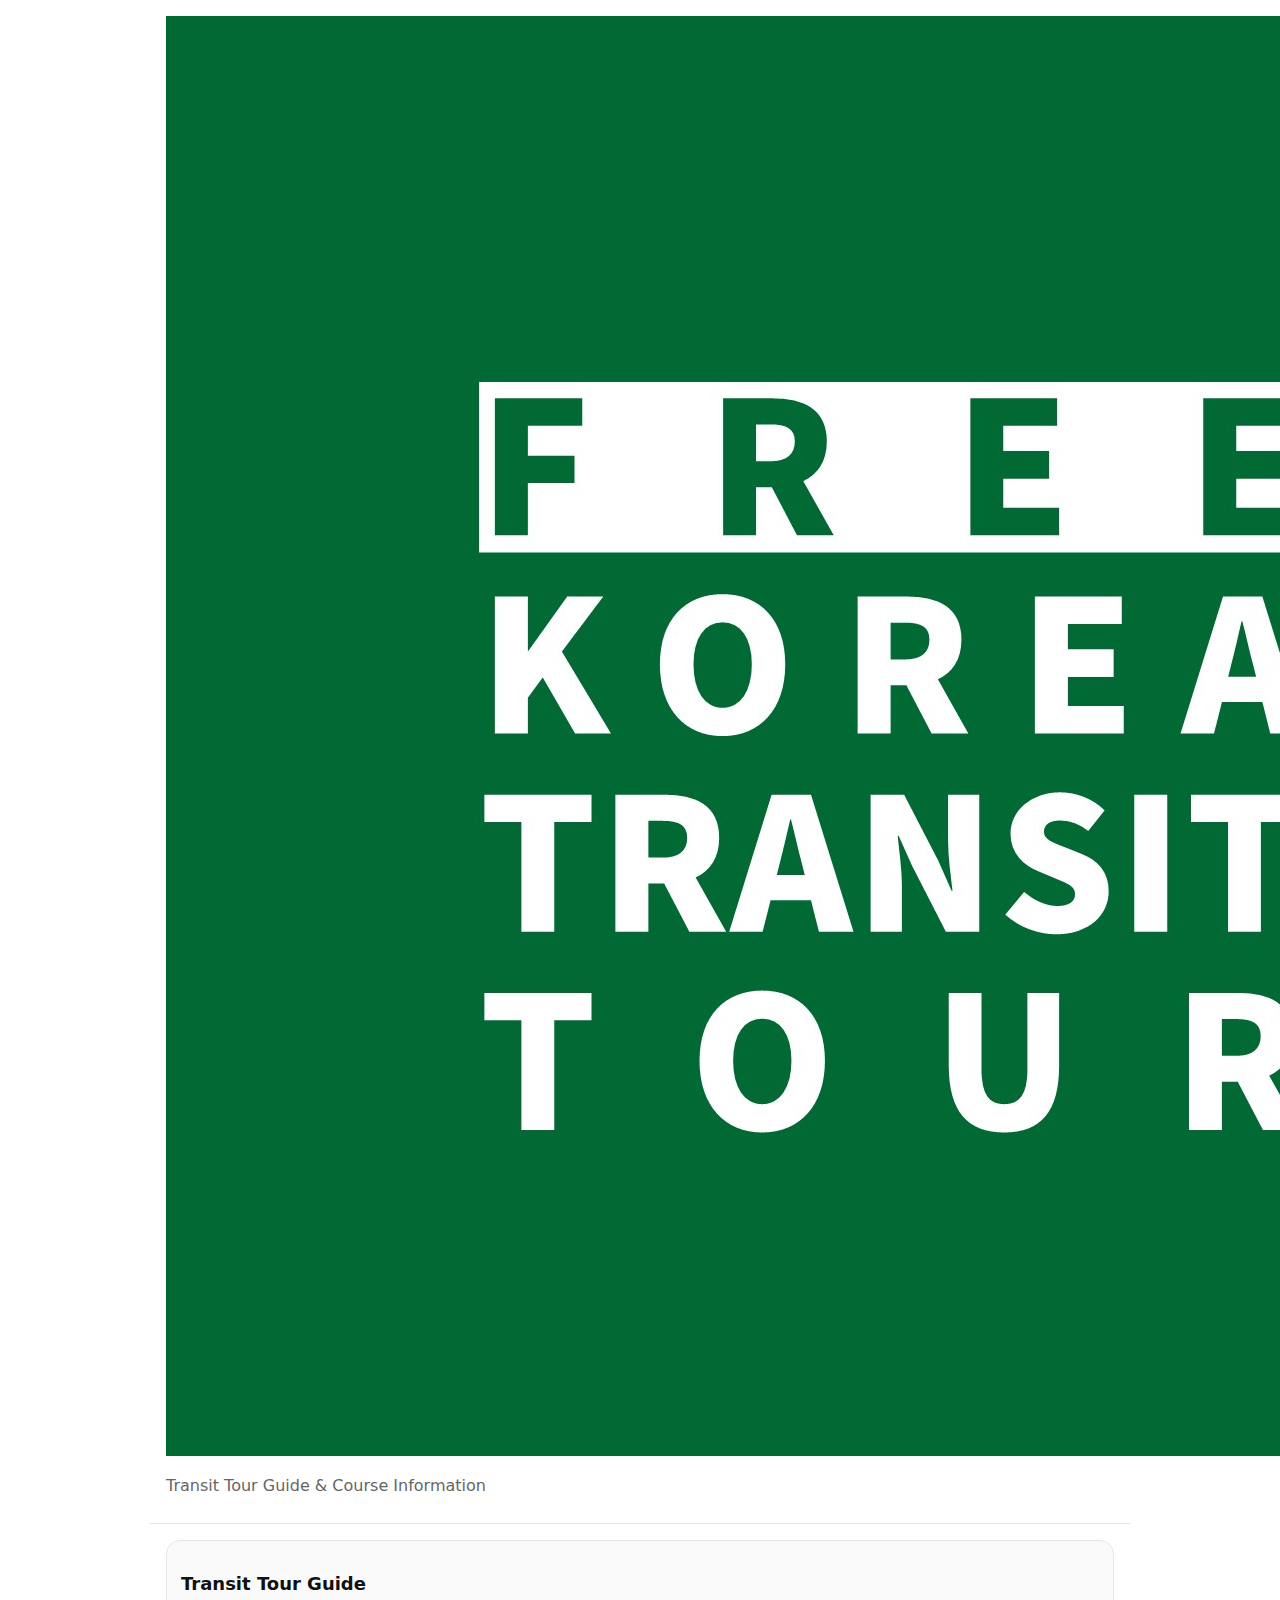
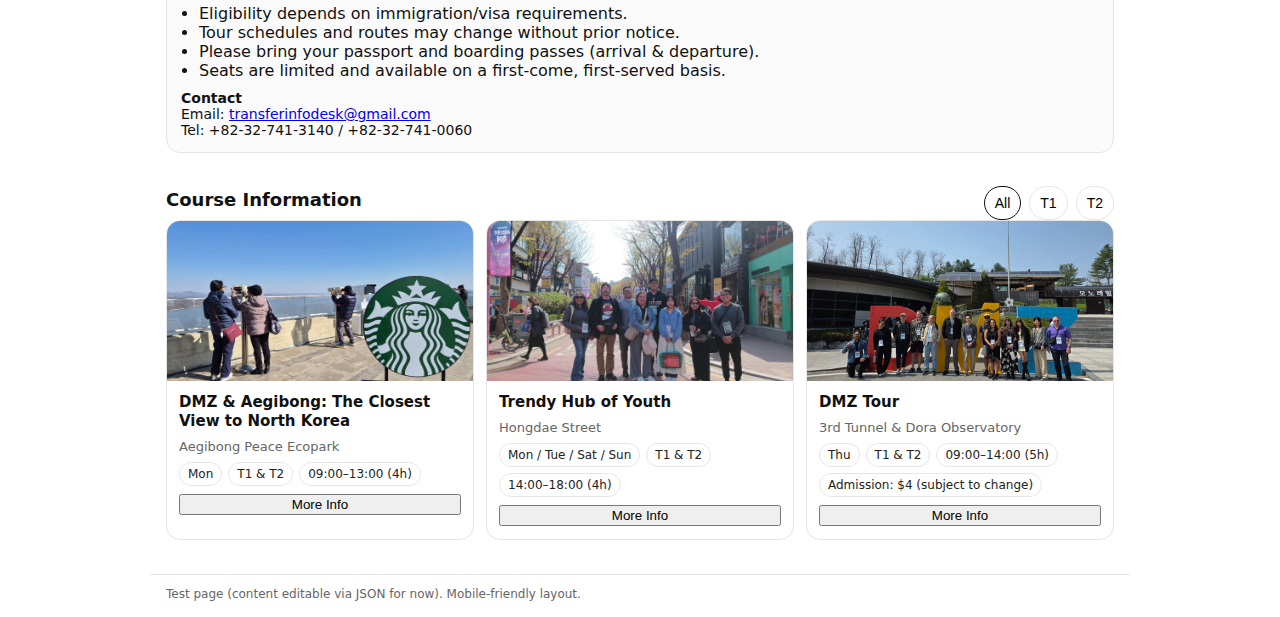
<file: index.html>
<!DOCTYPE html>
<html lang="en">
<head>
  <meta charset="UTF-8" />
  <meta name="viewport" content="width=device-width, initial-scale=1" />
  <title>Free Korea Transit Tour</title>
  <link rel="stylesheet" href="style.css" />
</head>
<body>
  <header class="container header">
    <div>
    <div class="brand">
  <img src="/images/logo.png" alt="Free Korea Transit Tour" class="logo" />
  <p id="site-subtitle" class="muted"></p>
</div>
      <p id="site-subtitle" class="muted"></p>
    </div>
  </header>

  <main class="container">
    <section class="panel" id="tour-info">
      <h2>Transit Tour Guide</h2>
      <ul id="tour-notes" class="bullets"></ul>
      <div class="contact" id="tour-contact"></div>
    </section>

    <!-- List view -->
    <section id="list-view">
      <div class="section-head">
        <h2>Course Information</h2>

        <!-- moved filters here -->
        <div class="filters">
          <button class="chip active" data-terminal="ALL">All</button>
          <button class="chip" data-terminal="T1">T1</button>
          <button class="chip" data-terminal="T2">T2</button>
        </div>
      </div>

      <div id="course-grid" class="grid"></div>
      <p id="empty-state" class="muted hidden">No courses match this filter.</p>
    </section>

    <!-- Detail view -->
    <section id="detail-view" class="hidden">
      <button id="back-btn" class="back">← Back to list</button>

      <div class="detail">
        <img id="detail-image" alt="" />
        <div class="detail-body">
          <h2 id="detail-title"></h2>
          <p id="detail-subtitle" class="muted"></p>

          <div class="meta" id="detail-meta"></div>

          <h3>Highlights</h3>
          <ul id="detail-highlights" class="bullets"></ul>

          <!-- reserve button only here -->
          <a id="detail-reserve" class="reserve" target="_blank" rel="noopener">
            Reserve
          </a>
        </div>
      </div>
    </section>
  </main>

  <footer class="container footer muted">
    Test page (content editable via JSON for now). Mobile-friendly layout.
  </footer>

  <script src="script.js"></script>
</body>
</html>
</file>
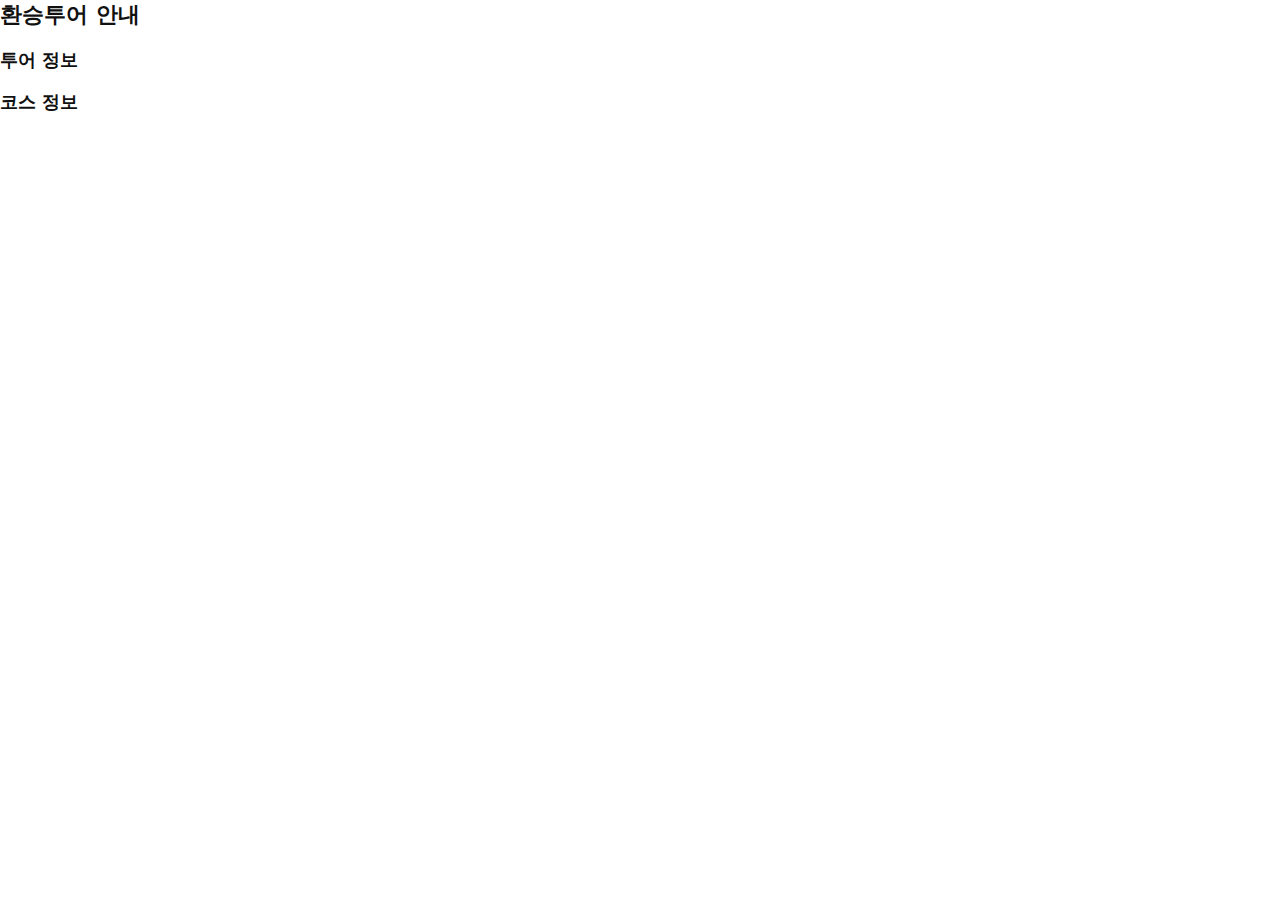
<file: ndex.html>
<!DOCTYPE html>
<html lang="ko">
<head>
  <meta charset="UTF-8">
  <title>환승투어 안내</title>
  <link rel="stylesheet" href="style.css">
</head>
<body>
  <h1>환승투어 안내</h1>

  <section id="tour-info">
    <h2>투어 정보</h2>
    <div id="tour-content"></div>
  </section>

  <section id="courses">
    <h2>코스 정보</h2>
    <div id="course-list"></div>
  </section>

  <script src="script.js"></script>
</body>
</html>
</file>
<file: style.css>
:root{
  --border:#e6e6e6;
  --text:#111;
  --muted:#666;
  --bg:#fff;
  --card:#fafafa;
}

*{box-sizing:border-box}
body{
  margin:0;
  font-family: system-ui, -apple-system, Segoe UI, Roboto, Arial, sans-serif;
  color:var(--text);
  background:var(--bg);
}

.container{max-width:980px; margin:0 auto; padding:16px;}
.header{
  display:flex; gap:12px; align-items:flex-end; justify-content:space-between;
  border-bottom:1px solid var(--border);
  padding-bottom:12px;
}
h1{margin:0; font-size:22px;}
h2{margin:18px 0 10px; font-size:18px;}
h3{margin:16px 0 8px; font-size:15px;}
.muted{color:var(--muted)}
.hidden{display:none}

.panel{
  background:var(--card);
  border:1px solid var(--border);
  border-radius:14px;
  padding:14px;
}

.bullets{margin:8px 0 0; padding-left:18px;}
.contact{margin-top:10px; font-size:14px;}

.filters{display:flex; gap:8px; flex-wrap:wrap;}
.chip{
  border:1px solid var(--border);
  background:#fff;
  padding:8px 10px;
  border-radius:999px;
  cursor:pointer;
  font-size:14px;
}
.chip.active{
  border-color:#111;
}

.grid{
  display:grid;
  grid-template-columns: repeat(3, 1fr);
  gap:12px;
}

.card{
  border:1px solid var(--border);
  border-radius:14px;
  overflow:hidden;
  background:#fff;
  cursor:pointer;
  display:flex;
  flex-direction:column;
  min-height: 280px;
}
.card img{
  width:100%;
  height:160px;
  object-fit:cover;
  background:#f2f2f2;
}
.card .body{padding:12px; display:flex; flex-direction:column; gap:8px; flex:1;}
.card .title{font-weight:700; font-size:15px; line-height:1.25;}
.card .sub{font-size:13px;}
.badges{display:flex; gap:6px; flex-wrap:wrap;}
.badge{
  font-size:12px;
  border:1px solid var(--border);
  padding:4px 8px;
  border-radius:999px;
  color:#222;
  background:#fff;
}
.reserve-mini{
  margin-top:auto;
  display:inline-block;
  text-decoration:none;
  border:1px solid var(--border);
  padding:10px 12px;
  border-radius:12px;
  font-weight:600;
  color:#111;
  text-align:center;
}

.back{
  border:0;
  background:transparent;
  cursor:pointer;
  font-size:14px;
  padding:6px 0;
  color:#111;
}

.detail{
  margin-top:10px;
  border:1px solid var(--border);
  border-radius:14px;
  overflow:hidden;
  background:#fff;
  display:grid;
  grid-template-columns: 1fr 1.2fr;
}
.detail img{
  width:100%;
  height:100%;
  min-height:260px;
  object-fit:cover;
  background:#f2f2f2;
}
.detail-body{padding:14px;}
.meta{
  display:flex;
  gap:8px;
  flex-wrap:wrap;
  margin:10px 0 4px;
}
.reserve{
  display:inline-block;
  margin-top:12px;
  text-decoration:none;
  padding:12px 14px;
  border-radius:12px;
  border:1px solid #111;
  color:#fff;
  background:#111;
  font-weight:700;
}

.footer{border-top:1px solid var(--border); padding-top:12px; margin-top:18px; font-size:12px;}

/* Mobile */
@media (max-width: 820px){
  .header{align-items:flex-start; flex-direction:column;}
  .grid{grid-template-columns: 1fr;}
  .detail{grid-template-columns: 1fr;}
  .detail img{min-height:220px;}
}
.section-head{
  display:flex;
  align-items:flex-end;
  justify-content:space-between;
  gap:10px;
  margin-top:18px;
}

@media (max-width: 820px){
  .section-head{
    flex-direction:column;
    align-items:flex-start;
  }
}
.card{ height: 320px; }              /* 카드 높이 고정 */
.card .body{ height: 160px; }        /* 내부도 고정 (이미지 160px + body 160px) */

.card .title{
  display:-webkit-box;
  -webkit-line-clamp: 2;
  -webkit-box-orient: vertical;
  overflow:hidden;
}

.card .sub{
  display:-webkit-box;
  -webkit-line-clamp: 2;
  -webkit-box-orient: vertical;
  overflow:hidden;
}
</file>
